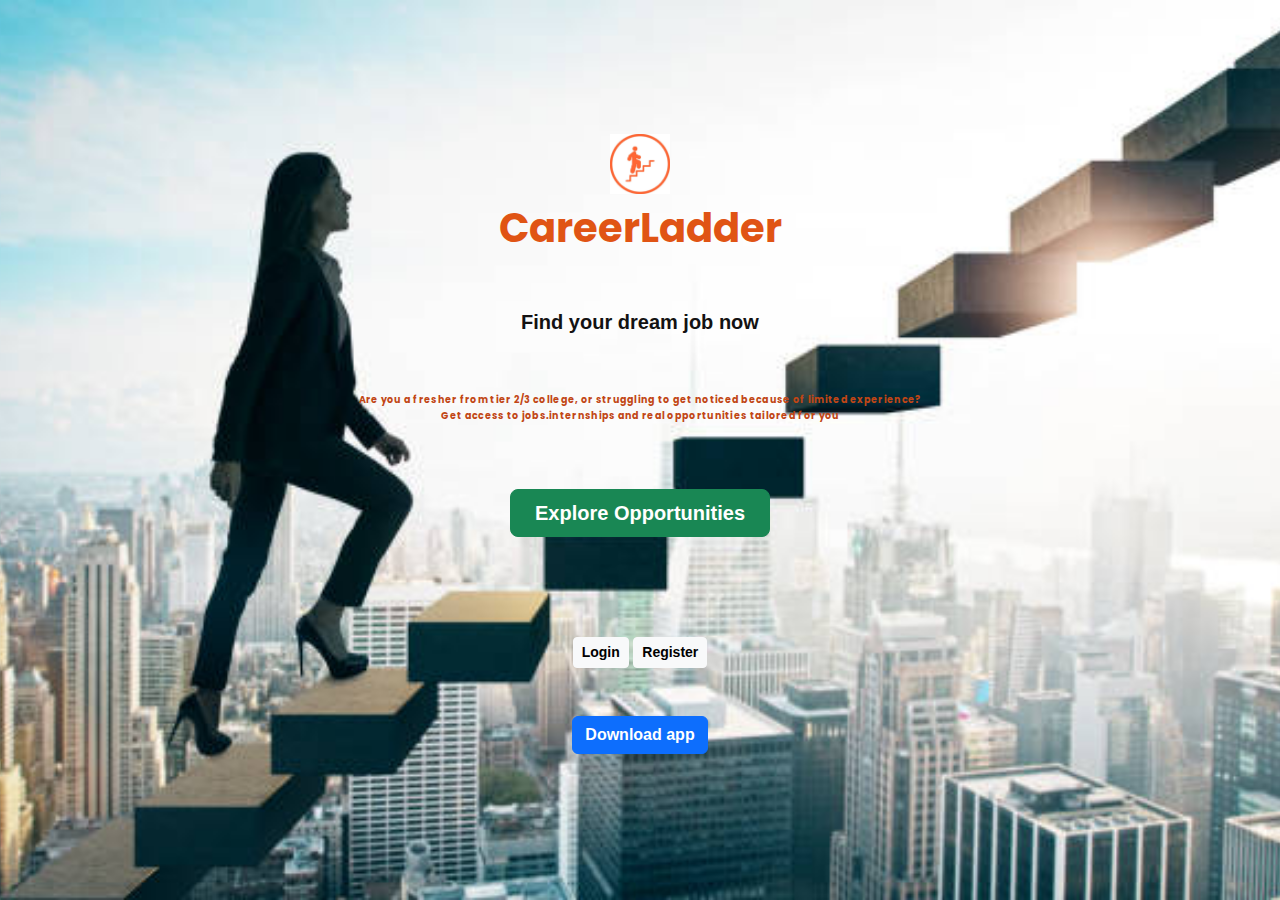
<file: index.html>
<!DOCTYPE html>
<html lang="en">
<head>
    <meta charset="UTF-8">
    <meta name="viewport" content="width=device-width, initial-scale=1.0">
    <title>CareerLadder</title>
    <link href="https://cdn.jsdelivr.net/npm/bootstrap@5.3.3/dist/css/bootstrap.min.css" rel="stylesheet">

    <script src="https://cdn.jsdelivr.net/npm/bootstrap@5.3.3/dist/js/bootstrap.bundle.min.js"></script>
    <link rel="stylesheet" href="style.css">

    <link href="https://fonts.googleapis.com/css2?family=Poppins:wght@500;700&display=swap" rel="stylesheet">
</head>

<body class="bg-light text-center">
    <div class="hero-section">
    <div class="container py-5">
        <div class="logo-area">
            <img src="career-ladder-icon-design-free-vector.jpg" class="logo">
             <h1>CareerLadder</h1>
             </div>
             <div class="hero-content">
             <h2>Find your dream job now</h2>
             <p>
                Are you a fresher from tier 2/3 college, or struggling to get noticed because of limited experience?<br>
                 
                 
                 Get access to jobs.internships and real opportunities tailored for you
                </p>
                
                </div>

                 <a href="jobs.html" class="btn btn-success btn-lg fw-bold px-4 mt-3">Explore Opportunities</a>

    
                
    <div class="button-group">
<div>
<a href="login.html" class="btn btn-light btn-sm fw-bold">Login</a>
   
   <a href="register.html" class="btn btn-light btn-sm fw-bold">Register</a>
        
</div>

<button class="btn btn-download-btn mt-5 btn-primary  fw-semibold">Download app</button>
    </div>

    </div>
</body>
</html>
</file>
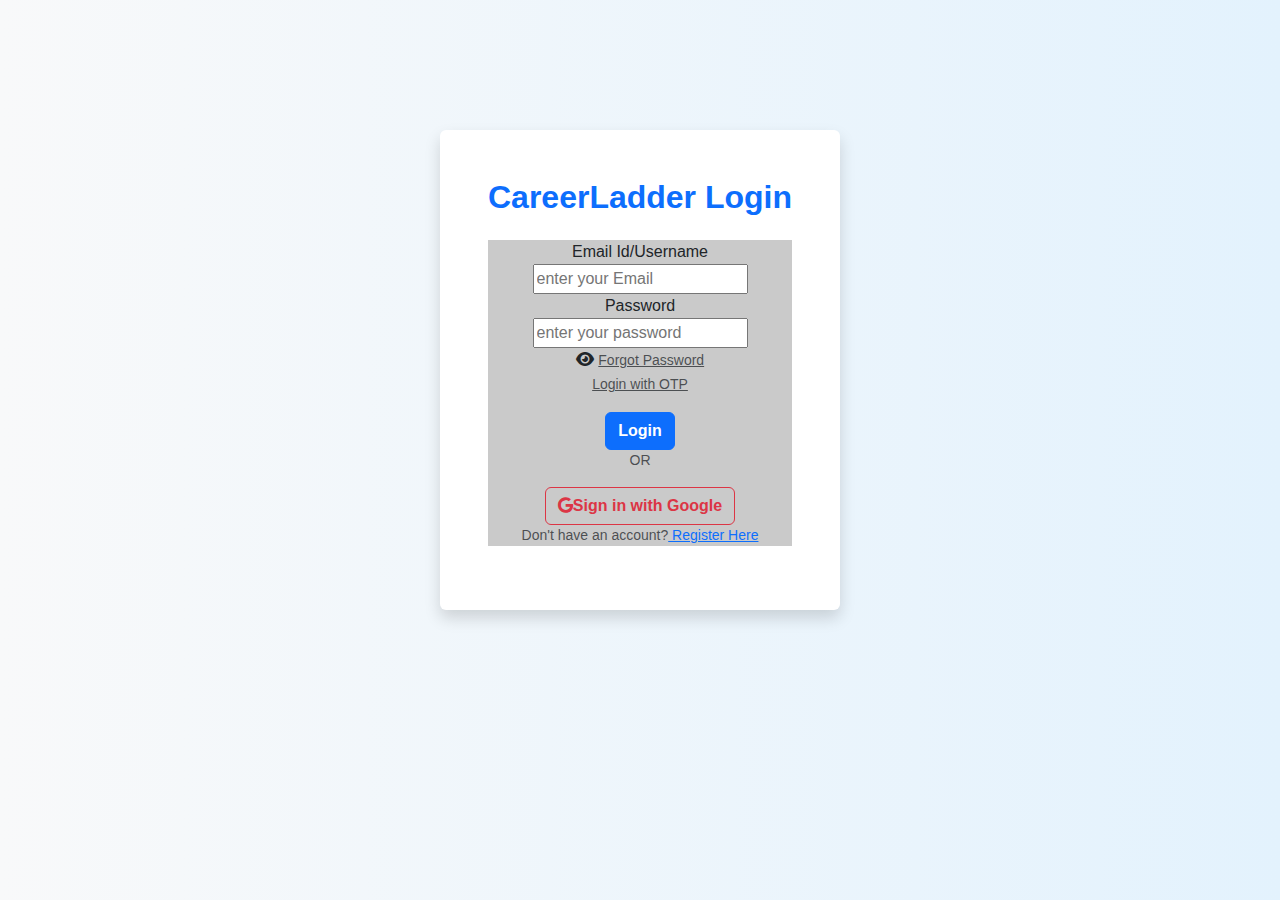
<file: login.html>
<!DOCTYPE html>
<html lang="en">
<head>
    <meta charset="UTF-8">
    <meta name="viewport" content="width=device-width, initial-scale=1.0">
    <title>Login|CareerLadder</title>
    <head>
<link href="https://cdn.jsdelivr.net/npm/bootstrap@5.3.3/dist/css/bootstrap.min.css" rel="stylesheet">

    
    <link rel="stylesheet" href="style.css">
   <link rel="stylesheet" href="https://cdnjs.cloudflare.com/ajax/libs/font-awesome/6.4.0/css/all.min.css">
</head>

<body class="d-flex justify-content-center align-items-center vh-1000 bg-light">

<div class="login-container">
    <div class="login-box p-5 rounded shadow bg-white">

    <h2 class="text-center mb-4 text-primary fw-bold">CareerLadder Login</h2>
    <div class="login-element">
    
        <label>Email Id/Username</label><br>
        <input type="email" placeholder="enter your Email" required><br>

        <label>Password</label><br>
        <input type="password" id="password" placeholder="enter your password" required><br>

        <span class="toggle-password" style="cursor: pointer ;">
            <i class="fas fa-eye" id="togglePassword"></i>
        </span>

        <a href="#" class="text-muted small mt-3">Forgot Password</a><br>

        <a href="#" class="text-muted small">Login with OTP</a><br>
        <button type="submit" class="btn btn-primary mt-3 fw-semibold">Login</button>
        <br>

        <div class="text-center mb-3 text-muted small">OR</div>

        <button type="button" class="btn btn-outline-danger fw-semibold">
            <i class="fab fa-google"></i>Sign in with Google</button>

            <p class="text-center text-muted small">Don't have an account?<a href="register.html"> Register Here</a></p>
        </div>
    </div>
    </div>
     <!--<script src="login.js"></script>-->

     <script>

const togglePassword=document.querySelector('#togglePassword');
const password=document.querySelector("#password");
togglePassword.addEventListener('click',function()

{
const type=password.getAttribute('type')==='password'? 'text': 'password';

password.setAttribute('type',type);
this.classList.toogle('fa-eye');
this.classList.toogle('fa-eye-slash');
});

     </script>
</body>
</html>
</file>
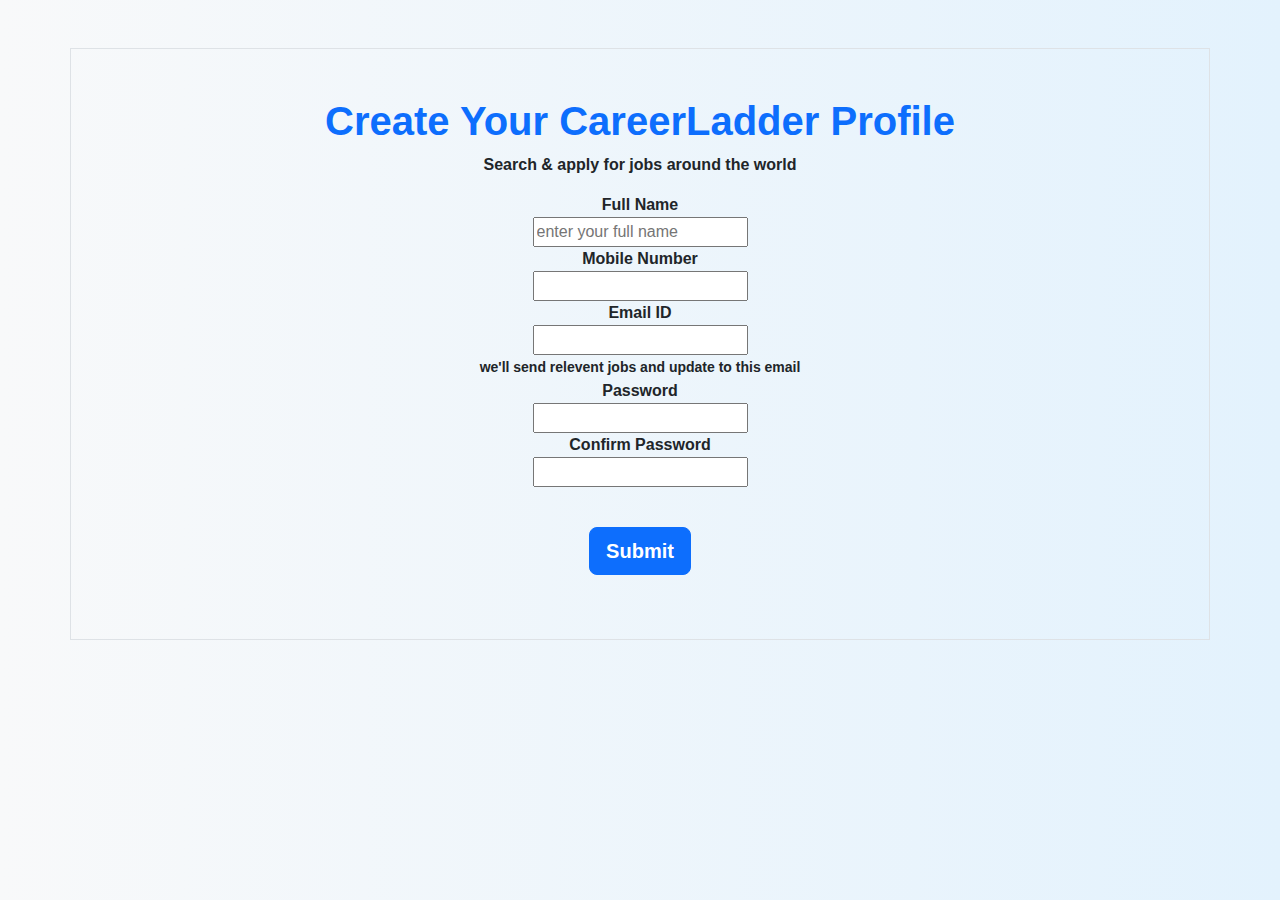
<file: register.html>
<!DOCTYPE html>
<html lang="en">
<head>
    <meta charset="UTF-8">
    <meta name="viewport" content="width=device-width, initial-scale=1.0">
    <link href="https://cdn.jsdelivr.net/npm/bootstrap@5.3.3/dist/css/bootstrap.min.css" rel="stylesheet">

    <script src="https://cdn.jsdelivr.net/npm/bootstrap@5.3.3/dist/js/bootstrap.bundle.min.js"></script>
    <link rel="stylesheet" href="style.css">
    <title>Registration||CareerLadder</title>
</head>
<body class="text-center fw-semibold">
    <div class="container p-5 my-5 border">
    <h1 class="text-center text-primary fw-bold">Create Your CareerLadder Profile</h1>
    <p class="text fw-semibold">Search & apply for jobs around the world</p>
<form>
    <label>Full Name</label><br>
    <input type="text" id="name" placeholder="enter your full name" required ><br>
    <label>Mobile Number</label><br>
    <input type="number"><br>
    <label for="email">Email ID</label><br>
    <input type="email" id="email" required><br>
    <small>we'll send relevent jobs and update to this email</small><br>
    <label for="password">Password</label><br>
    <input type="password" required><br>

    <label>Confirm Password</label><br>
    <input type="password" required><br>
<br>
    <button type="submit" class="btn btn-primary mb-3 fw-bolder mt-3 btn-lg">Submit</button>
</form>
</div>
</body>
</html>
</file>
<file: style.css>
body{
    background:linear-gradient(to right,#f8f9fa,#e3f2fd);
    font-family: 'Segoe Ui', sans-serif;
}









.landing-container{
max-width: 400px;
margin: auto;
text-align: center;
}

.hero-section{
    background-image: url(istockphoto-1321710096-612x612.jpg);
    background-size: cover;
    background-position: center;
    display: flex;
    height: 100vh;
    align-items: center;
    justify-content: center;
    color:rgb(8, 8, 8);
    text-align: center;
    position: relative;
    font-weight: bolder;
}


.logo-area{
    
display: flex;
flex-direction: column;
align-items: center;
margin-bottom: 20px;
}

.logo{
    width: 60px;
    margin-bottom: 10px;
}

.illustration{
    max-height: 350px;

}

.button-group{
    padding: 12px 20px;
    border: none;
    border-radius: 25px;
    font-weight: bold;
    cursor: pointer;
    text-decoration: none;
    color: aquamarine;
    text-align: center;
    margin-top: 50px;
    padding-top: 50px;
}

.button-group   {

    border: none;
    color: #b52020;
    background-color: transparent;
}

.hero-section h1{
padding-top: none;
    padding-bottom: 20px;
    font-weight: 700;
    color: rgb(224, 84, 20);

    font-family: 'Poppins',sans-serif;
    
}


    .hero-content p{
background:linear-grident(to right,#ff6f00,#ffa726);
        font-weight: 700;
        font-family: 'Poppins',sans-serif;
        letter-spacing: 0.3px;
        line-height: 1.6;
        font-size: 9.5px;
        text-align: center;
        

text-decoration:none;
        color: #c14615;
        margin-bottom: 50px;
    }

    .hero-content h2{
        color: #131212;
        font-size: 20px;
        font-weight: bold;
        padding-top: 10px;
    padding-bottom: 50px;
}

    
.hero-content a{
    margin-top: 50px;
    margin-bottom: -50px;
}

.login-container{   
     margin-top: 80px;
    padding-top: 50px;
    align-items: center;
    text-align: center;
    justify-content: center;
}

.login-element{
    margin-bottom: 5px;
    text-align: center;
    
        background-color: rgb(202, 202, 202);


}
</file>
